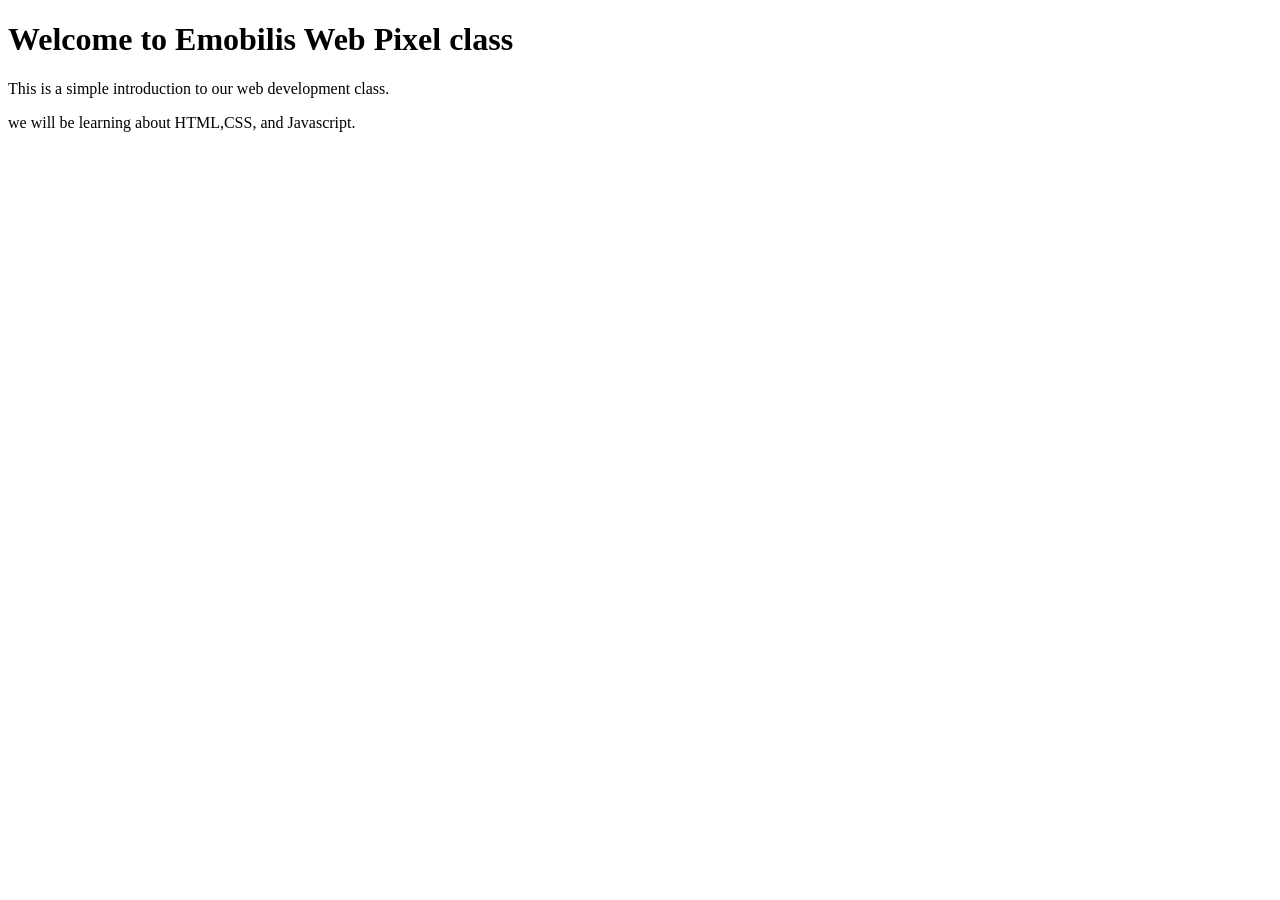
<file: index.html>
<!DOCTYPE html>
<html lang="en">
<head>
    <meta charset="UTF-8">
    <meta name="viewport" content="width=device-width, initial-scale=1.0">
    <title>Document</title>
</head>
<body>
<h1>Welcome to Emobilis Web Pixel class</h1>
<p>This is a simple introduction to our web development class.</p>
<p>we will be learning about HTML,CSS, and Javascript.</p>

<body>
</body>
</html>
</file>
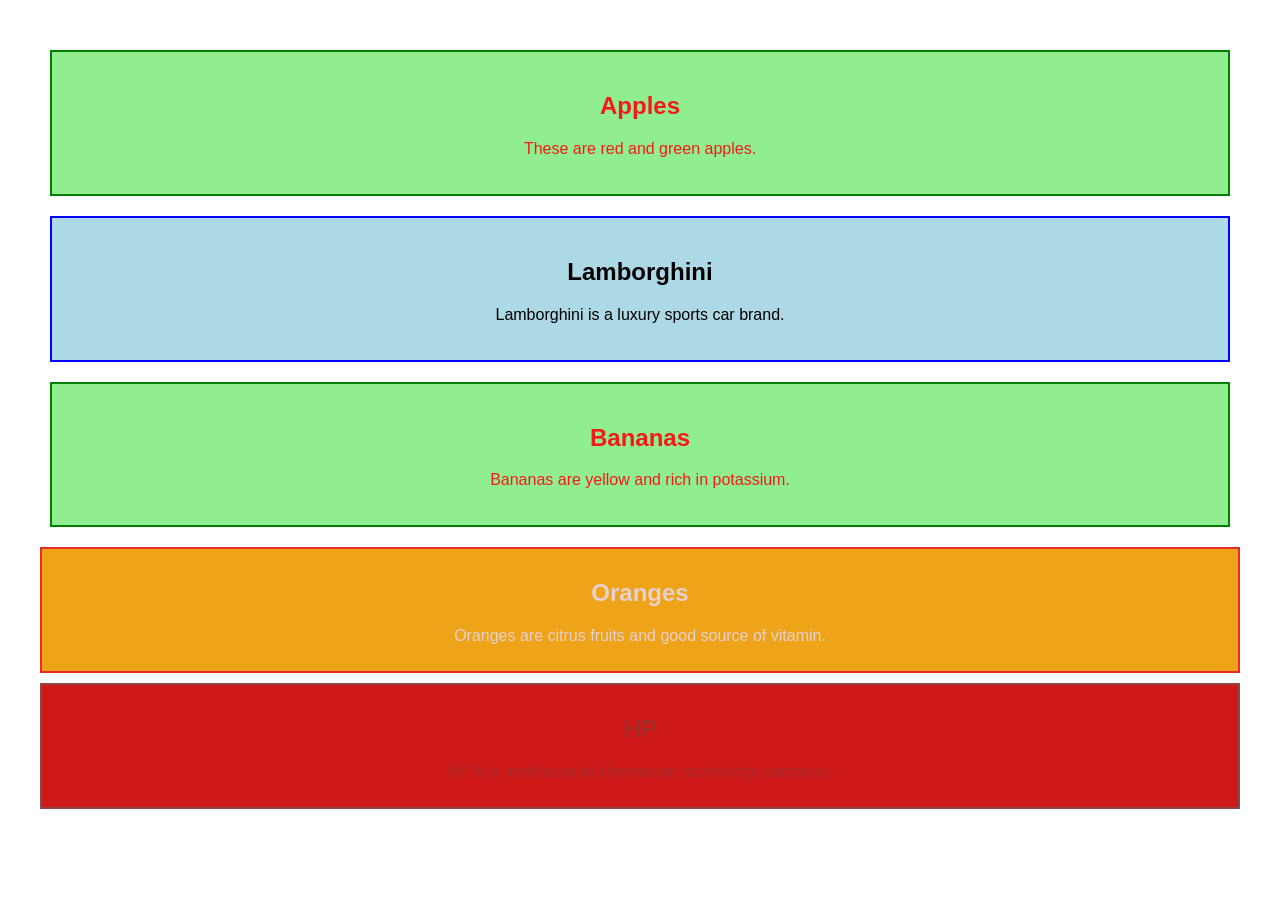
<file: divs.html>
<!DOCTYPE html>
<html lang="en">
<head>
    <link rel="stylesheet" href="static/css/style2.css">
    <meta charset="UTF-8">
    <meta name="viewport" content="width=device-width, initial-scale=1.0">
    <title>Divs</title>
</head>
<body>
    <div class="fruits">
        <h2>Apples</h2>
        <p>These are red and green apples.</p>
    </div>
    <div class="cars">
        <h2>Lamborghini</h2>
        <p>Lamborghini is a luxury sports car brand.</p>
    </div>
    <div class="fruits">
        <h2>Bananas</h2>
        <p>Bananas are yellow and rich in potassium.</p>
    </div>
    <div class="Fruits">
        <h2>Oranges</h2>
        <p>Oranges are citrus fruits and good source of vitamin.</p>
    </div>

    <div id="computer">
        <h2>HP</h2>
        <p>HP is a multinational information technology
             company.</p>
    </div>
    
</body>
</html>
</file>
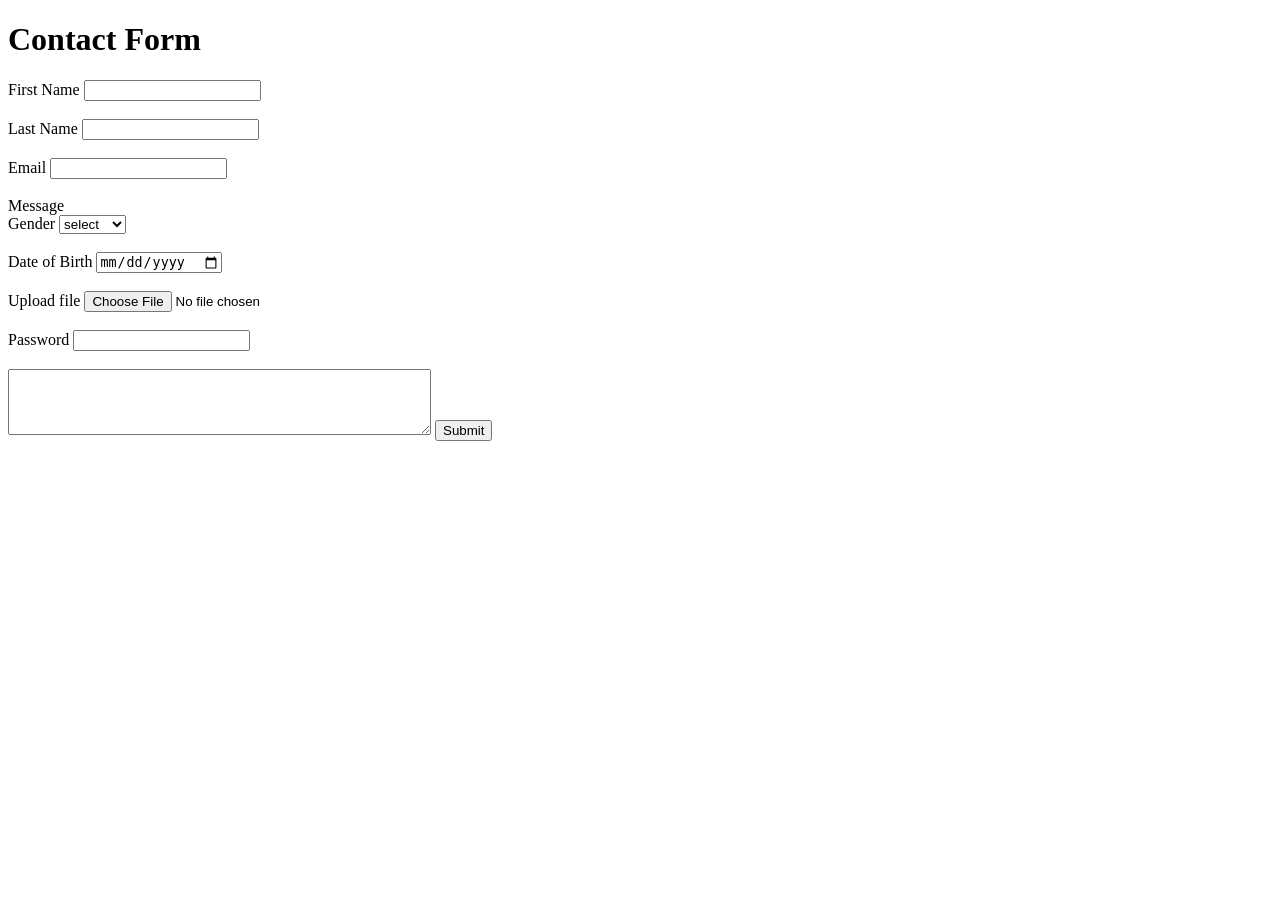
<file: forms.html>
<!DOCTYPE html>
<html lang="en">
<head>
    <meta charset="UTF-8">
    <meta name="viewport" content="width=device-width, initial-scale=1.0">
    <title>Form</title>
</head>
<body>
    <h1>Contact Form</h1>
    <form action="">
        <label for="fname">First Name</label>
        <input type="text" id="fname" name="fname" required><br><br>
        <label for="lname">Last Name</label>
        <input type="text" id="lname" name="lname" required><br><br>
        <label for="email">Email</label>
        <input type="email" id="email" name="email" required><br><br>
        <label for="message">Message</label><br>
        <label for="gender">Gender</label>
        <select name="gender" id="gender" required>
            <option value="">select</option>
            <option value="male">Male</option>
            <option value="female">Female</option>
        </select><br><br>
        <label for="dob">Date of Birth</label>
        <input type="date" id="dob" name="dob" required><br><br>
        <label for="upload">Upload file</label>
        <input type="file" name="upload" id="upload"><br><br>
        <label for="password">Password</label>
        <input type="password" id="password" name="password" required><br><br>
        <textarea name="message" id="message" rows="4" cols="50"></textarea>
    <input type="submit" value="Submit">
</form>
    
</body>
</html>
</file>
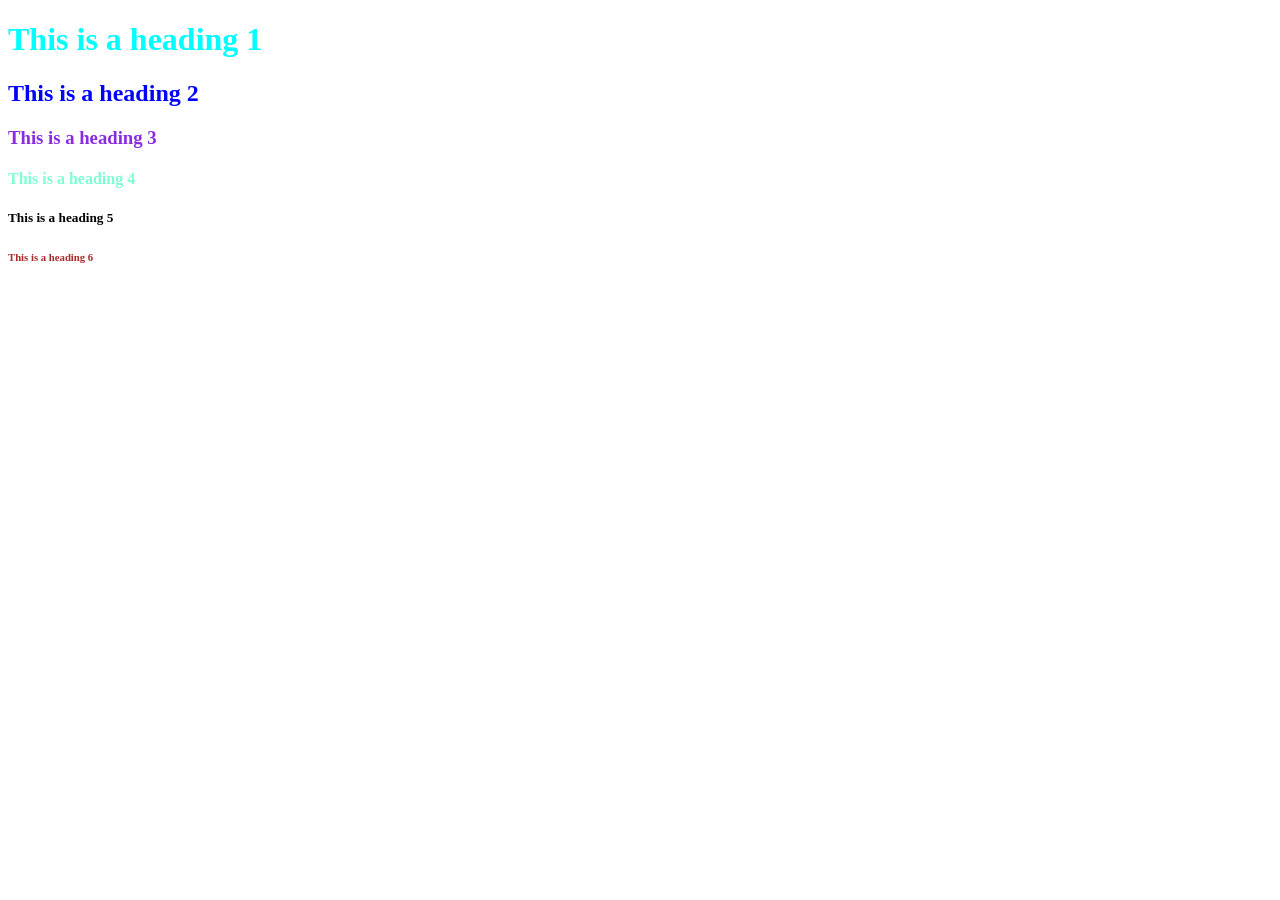
<file: heading.html>
<!DOCTYPE html>
<html lang="en">
<head>
    <meta charset="UTF-8">
    <meta name="viewport" content="width=device-width, initial-scale=1.0">
    <title>Headings</title>
</head>
<body>
<h1 style="color: aqua;">This is a heading 1</h1>
<h2 style="color: blue;">This is a heading 2</h2>
<h3 style="color: blueviolet;">This is a heading 3</h3>
<h4 style="color: aquamarine;">This is a heading 4</h4>
<h5 style="color: black;">This is a heading 5</h5>
<h6 style="color: brown;">This is a heading 6</h6>

</html>
</file>
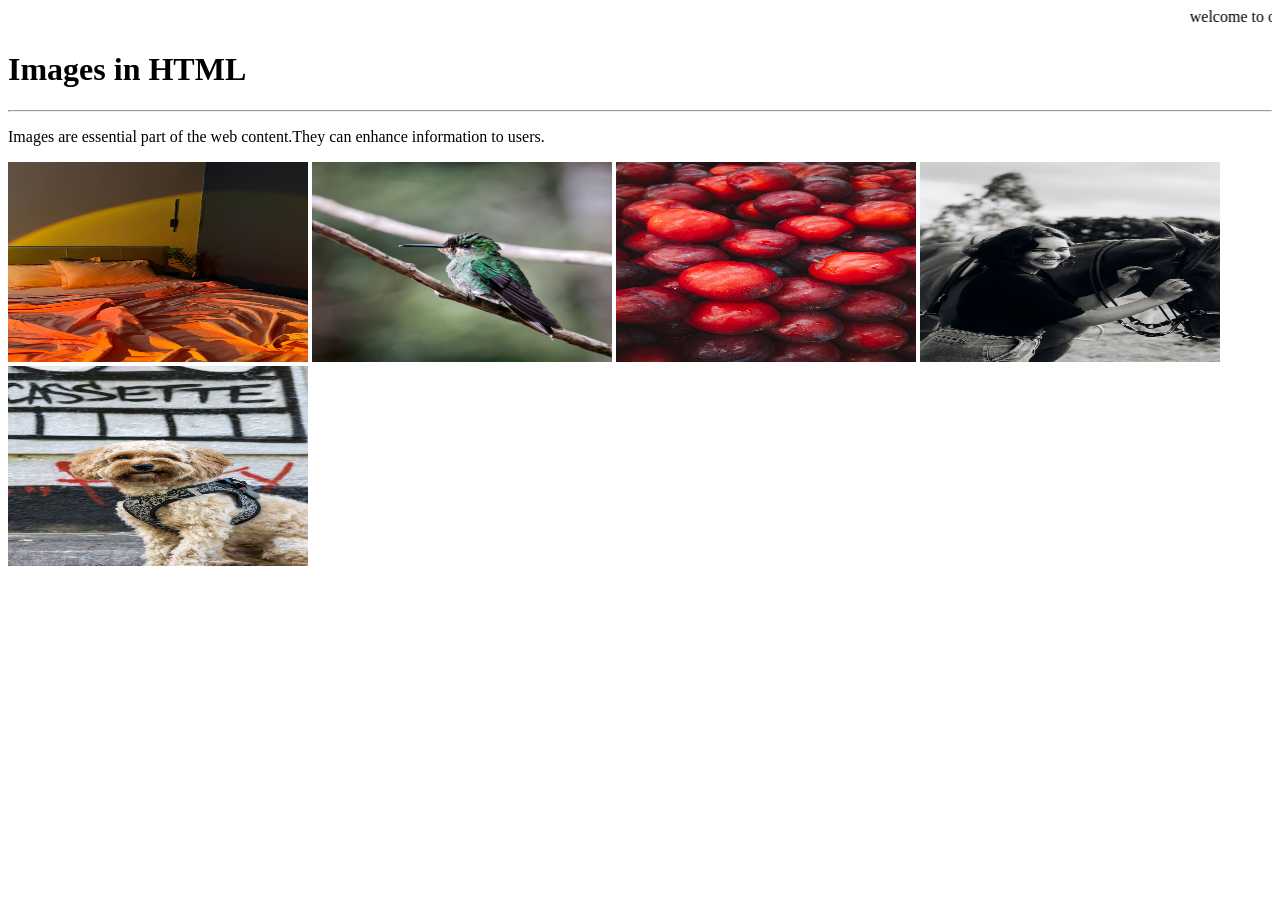
<file: images.html>
<!DOCTYPE html>
<html lang="en">
<head>
    <meta charset="UTF-8">
    <meta name="viewport" content="width=device-width, initial-scale=1.0">
    <title>Images</title>
</head>
<body>
    <marquee behavior="" direction="left">welcome to our image galary!</marquee>
    <h1>Images in HTML</h1>
    <hr>    
    <P>Images are essential part of the web content.They can enhance information to users.
         </P>
         <img src="static/images/bed.jpg.jpg" alt="" width="300" height="200">
    <img src="static/images/bird.jpg.jpg" alt="" width="300" height="200">
    <img src="static/images/fruits.jpg.jpg" alt="" width="300" height="200">
    <img src="static/images/girl.jpg.jpg" alt="" width="300" height="200">
    <img src="static/images/puppy.jpg.jpg" alt="" width="300" height="200">
</body>
</html>
</file>
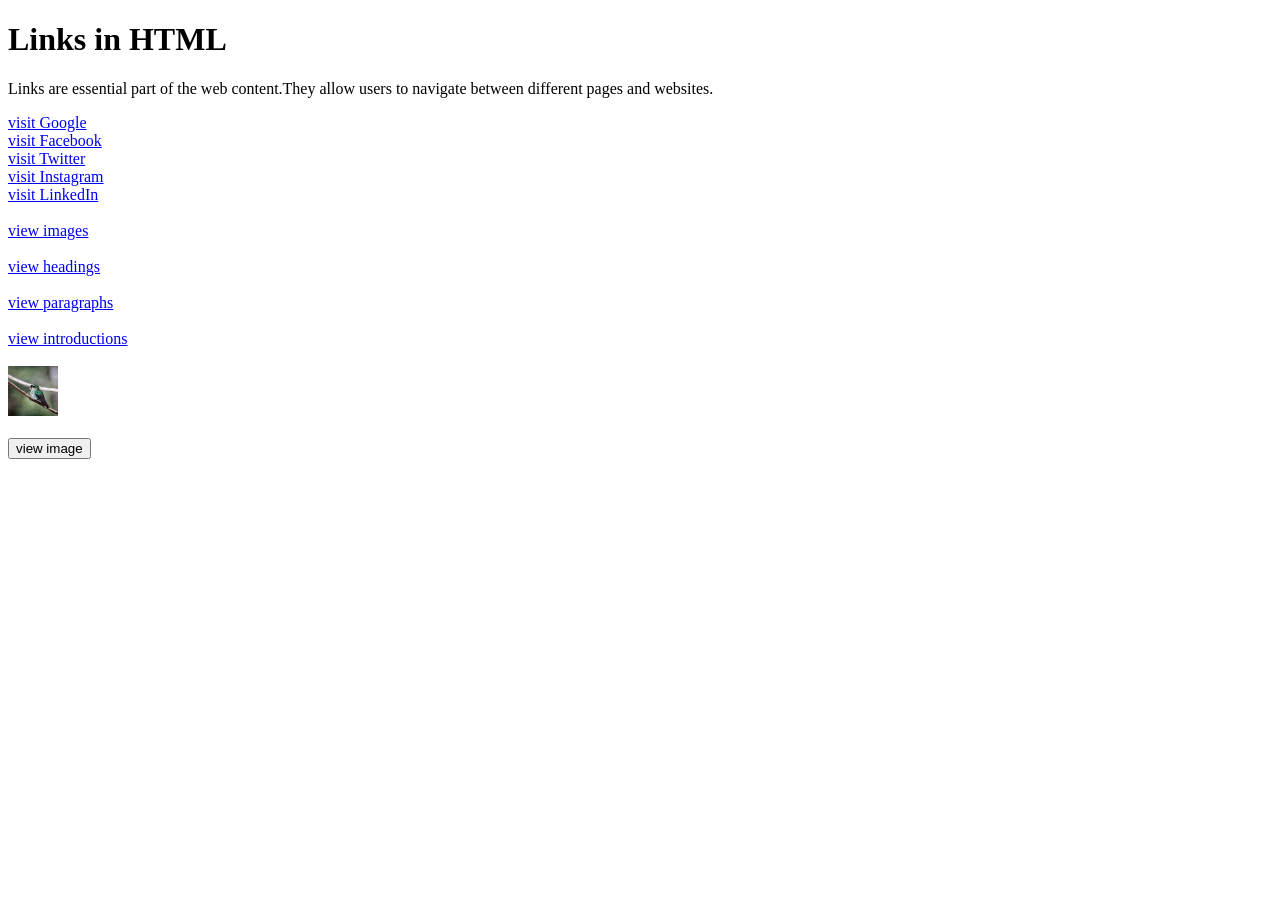
<file: links.html>
<!DOCTYPE html>
<html lang="en">
<head>
    <meta charset="UTF-8">
    <meta name="viewport" content="width=device-width, initial-scale=1.0">
    <title>Links</title>
</head>
<body>
    <h1>Links in HTML</h1>
    <P>Links are essential part of the web content.They allow users to navigate between different pages and websites.</P>
    <a href="https://www.google.com" target="_blank">visit Google </a><br>
  <a href="https://www.facebook.com" target="_blank">visit Facebook</a><br>
<a href="https://www.twitter.com" target="_blank">visit Twitter</a><br>
<a href="https://www.instagram.com" target="_blank">visit Instagram</a><br>
<a href="https://www.linkedIn.com" target="_blank">visit LinkedIn</a><br><br>

<a href="images.html">view images</a><br><br>
<a href="heading.html">view headings</a><br><br>
<a href="paragraph.html">view paragraphs</a><br><br>
<a href="index.html">view introductions</a><br><br>
<a href="images.html">
    <img src="static/images/bird.jpg.jpg" alt="" width="50" height="50"></a><br><br>
    <a href="images.html" target="_blank">
        <button type="button">view image</button>
    </a><br><br>

</body>
</html>
</file>
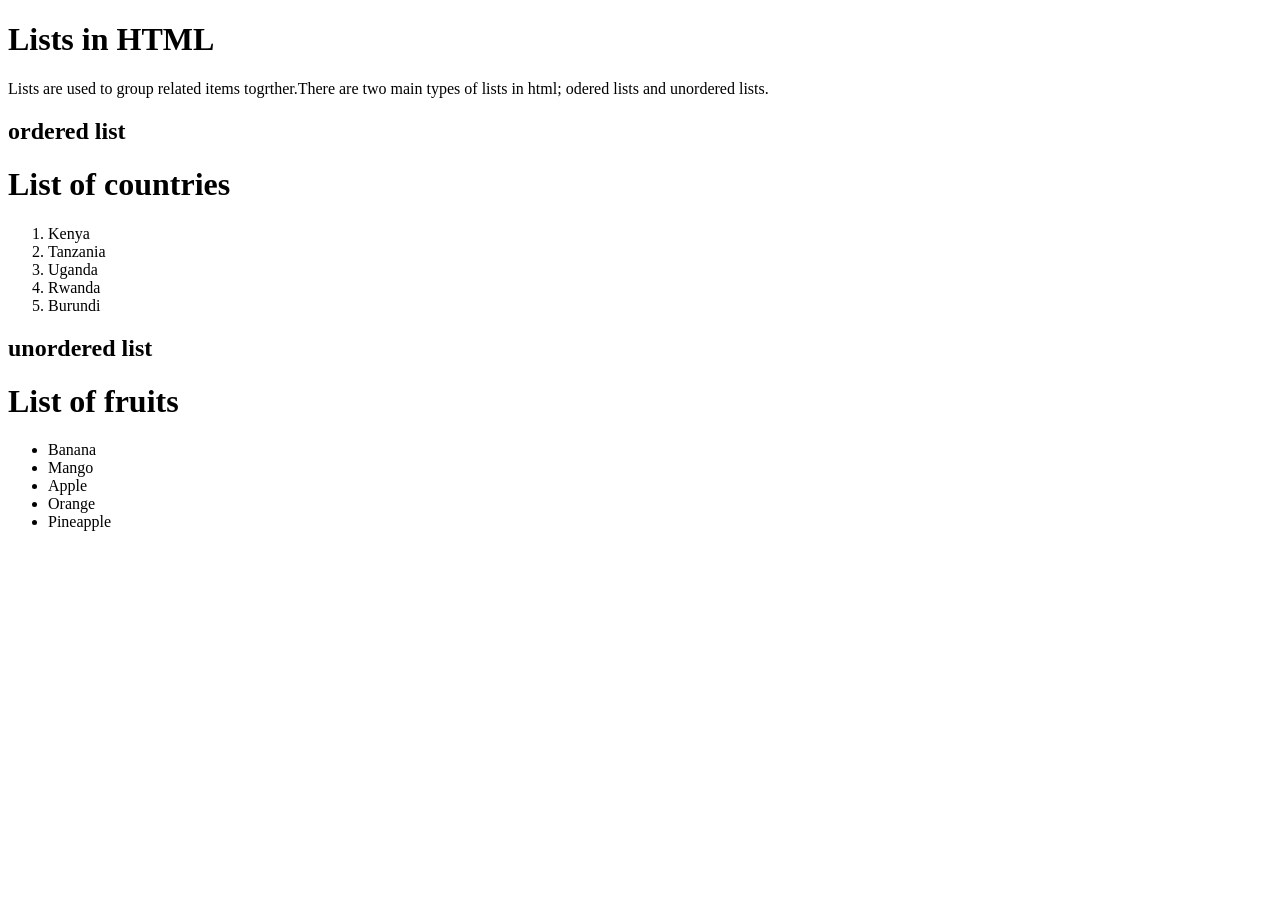
<file: list.html>
<!DOCTYPE html>
<html lang="en">
<head>
    <meta charset="UTF-8">
    <meta name="viewport" content="width=device-width, initial-scale=1.0">
    <title>list</title>
</head>
<body>
    <h1>Lists in HTML</h1>
    <p>Lists are used to group related items togrther.There are two main types of lists in html;
        odered lists and unordered lists.
    </p>
    <h2>ordered list</h2>
    <h1>List of countries</h1>
    <ol>    
        <li>Kenya</li>
        <li>Tanzania</li>
        <li>Uganda</li>
        <li>Rwanda</li>
        <li>Burundi</li>
    </ol>
    <h2>unordered list</h2>
    <h1>List of fruits</h1>
    <ul>
      <li>Banana</li>
      <li>Mango</li>
      <li>Apple</li>
      <li>Orange</li>
      <li>Pineapple</li>  
    </ul>
    
    
</body>
</html>
</file>
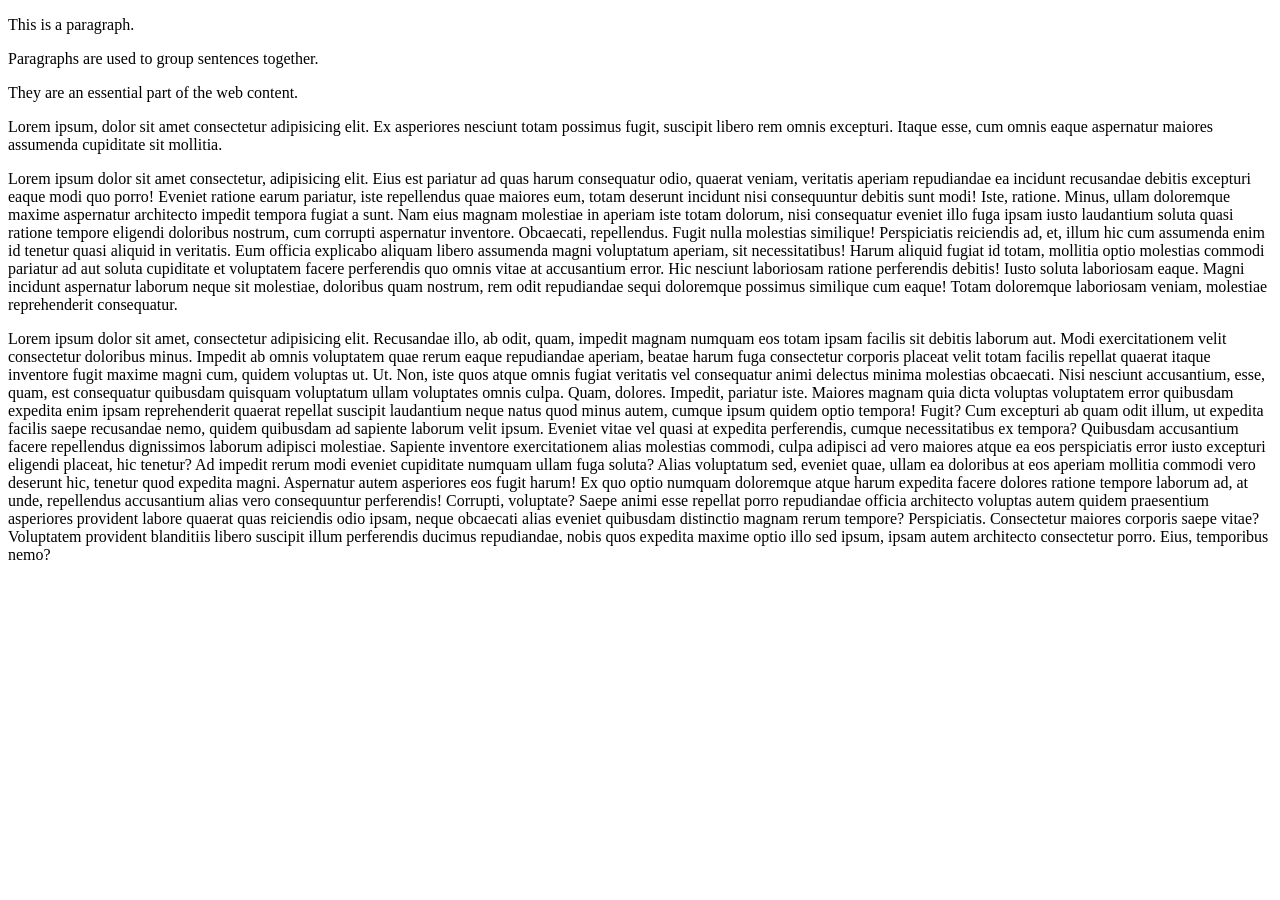
<file: paragraph.html>
<!DOCTYPE html>
<html lang="en">
<head>
    <meta charset="UTF-8">
    <meta name="viewport" content="width=device-width, initial-scale=1.0">
    <title>Paragraph</title>
</head>
<body>
<p>This is a paragraph.</p>
<p>Paragraphs are used to group sentences together.</p>
 <p>They are an essential part of the web content.</p>
<P>Lorem ipsum, dolor sit amet consectetur adipisicing elit. Ex asperiores nesciunt totam possimus fugit, suscipit libero rem omnis excepturi. Itaque esse, cum omnis eaque aspernatur maiores assumenda cupiditate sit mollitia.   </P>
<p>Lorem ipsum dolor sit amet consectetur, adipisicing elit. Eius est pariatur ad quas harum consequatur odio, quaerat veniam, veritatis aperiam repudiandae ea incidunt recusandae debitis excepturi eaque modi quo porro!
Eveniet ratione earum pariatur, iste repellendus quae maiores eum, totam deserunt incidunt nisi consequuntur debitis sunt modi! Iste, ratione. Minus, ullam doloremque maxime aspernatur architecto impedit tempora fugiat a sunt.
Nam eius magnam molestiae in aperiam iste totam dolorum, nisi consequatur eveniet illo fuga ipsam iusto laudantium soluta quasi ratione tempore eligendi doloribus nostrum, cum corrupti aspernatur inventore. Obcaecati, repellendus.
Fugit nulla molestias similique! Perspiciatis reiciendis ad, et, illum hic cum assumenda enim id tenetur quasi aliquid in veritatis. Eum officia explicabo aliquam libero assumenda magni voluptatum aperiam, sit necessitatibus!
Harum aliquid fugiat id totam, mollitia optio molestias commodi pariatur ad aut soluta cupiditate et voluptatem facere perferendis quo omnis vitae at accusantium error. Hic nesciunt laboriosam ratione perferendis debitis!
Iusto soluta laboriosam eaque. Magni incidunt aspernatur laborum neque sit molestiae, doloribus quam nostrum, rem odit repudiandae sequi doloremque possimus similique cum eaque! Totam doloremque laboriosam veniam, molestiae reprehenderit consequatur.  
</p>
<p>Lorem ipsum dolor sit amet, consectetur adipisicing elit. Recusandae illo, ab odit, quam, impedit magnam numquam eos totam ipsam facilis sit debitis laborum aut. Modi exercitationem velit consectetur doloribus minus.
Impedit ab omnis voluptatem quae rerum eaque repudiandae aperiam, beatae harum fuga consectetur corporis placeat velit totam facilis repellat quaerat itaque inventore fugit maxime magni cum, quidem voluptas ut. Ut.
Non, iste quos atque omnis fugiat veritatis vel consequatur animi delectus minima molestias obcaecati. Nisi nesciunt accusantium, esse, quam, est consequatur quibusdam quisquam voluptatum ullam voluptates omnis culpa. Quam, dolores.
Impedit, pariatur iste. Maiores magnam quia dicta voluptas voluptatem error quibusdam expedita enim ipsam reprehenderit quaerat repellat suscipit laudantium neque natus quod minus autem, cumque ipsum quidem optio tempora! Fugit?
Cum excepturi ab quam odit illum, ut expedita facilis saepe recusandae nemo, quidem quibusdam ad sapiente laborum velit ipsum. Eveniet vitae vel quasi at expedita perferendis, cumque necessitatibus ex tempora?
Quibusdam accusantium facere repellendus dignissimos laborum adipisci molestiae. Sapiente inventore exercitationem alias molestias commodi, culpa adipisci ad vero maiores atque ea eos perspiciatis error iusto excepturi eligendi placeat, hic tenetur?
Ad impedit rerum modi eveniet cupiditate numquam ullam fuga soluta? Alias voluptatum sed, eveniet quae, ullam ea doloribus at eos aperiam mollitia commodi vero deserunt hic, tenetur quod expedita magni.
Aspernatur autem asperiores eos fugit harum! Ex quo optio numquam doloremque atque harum expedita facere dolores ratione tempore laborum ad, at unde, repellendus accusantium alias vero consequuntur perferendis! Corrupti, voluptate?
Saepe animi esse repellat porro repudiandae officia architecto voluptas autem quidem praesentium asperiores provident labore quaerat quas reiciendis odio ipsam, neque obcaecati alias eveniet quibusdam distinctio magnam rerum tempore? Perspiciatis.
Consectetur maiores corporis saepe vitae? Voluptatem provident blanditiis libero suscipit illum perferendis ducimus repudiandae, nobis quos expedita maxime optio illo sed ipsum, ipsam autem architecto consectetur porro. Eius, temporibus nemo?
</p>
</body>
</html
</file>
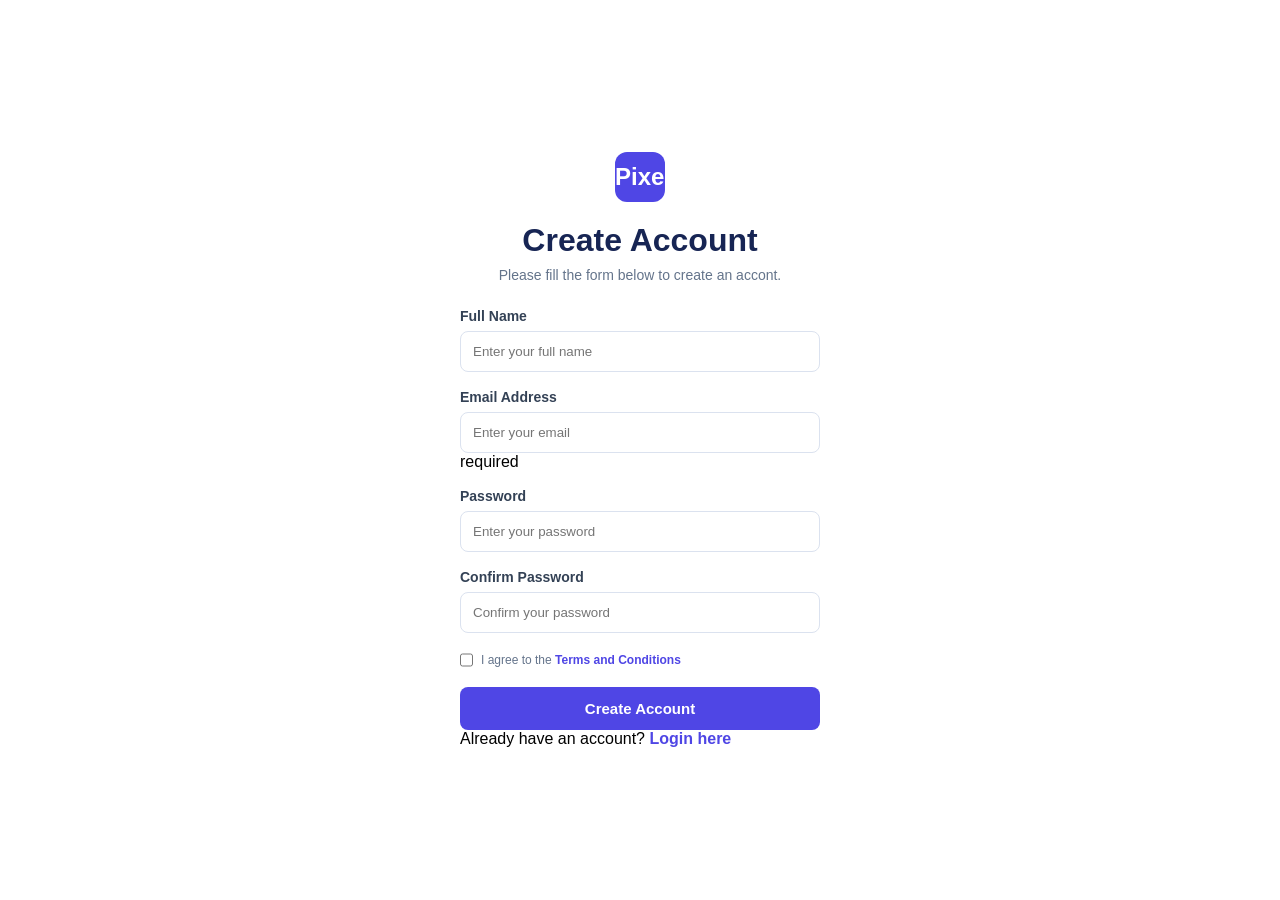
<file: resgister.html>
<!DOCTYPE html>
<html lang="en">
<head>
    <link rel="stylesheet" href="static/css/form.css">
    <meta charset="UTF-8">
    <meta name="viewport" content="width=device-width, initial-scale=1.0">
    <title>Create Account</title>
</head>
<body>
    <div class="container">
        <div class="logo">Pixel</div>
        <h1>Create Account</h1>
        <p class="subtitle">Please fill the form below
             to create an accont.</p>
             <form action="">
                <div class="input-group">
                    <label for="fullname">Full Name</label>
                    <input type="text" id="fullname" name="fullname"
                     placeholder="Enter your full name" required.>
                    </div>
                    <div class="input-group">
                        <label for="email">Email Address</label>
                        <input type="email" id="email" name="email"
                         placeholder="Enter your email" >required
                    </div>
                    <div class="input-group">
                        <label for="password">Password</label>
                        <input type="password" id="password" name="password"
                        placeholder="Enter your password" required>
                    </div>
                    <div class="input-group">
                        <label for="confirm password">
                            Confirm Password</label>
                            <input type="password" id="confirm-password" name=
                            "confirm-password" placeholder="Confirm your password" required>

                    </div>
                    <div class="terms">
                        <input type="checkbox" name="terms" id="terms" required>
                        <label for="terms">I agree to the <a href="#">Terms and Conditions</a></label>
                    </div>
                    <button type="submit">Create Account</button>
             </form>
             <p>Already have an account?
                 <a href="#">Login here</a></p>
    </div>
    
</body>
</html>
</file>
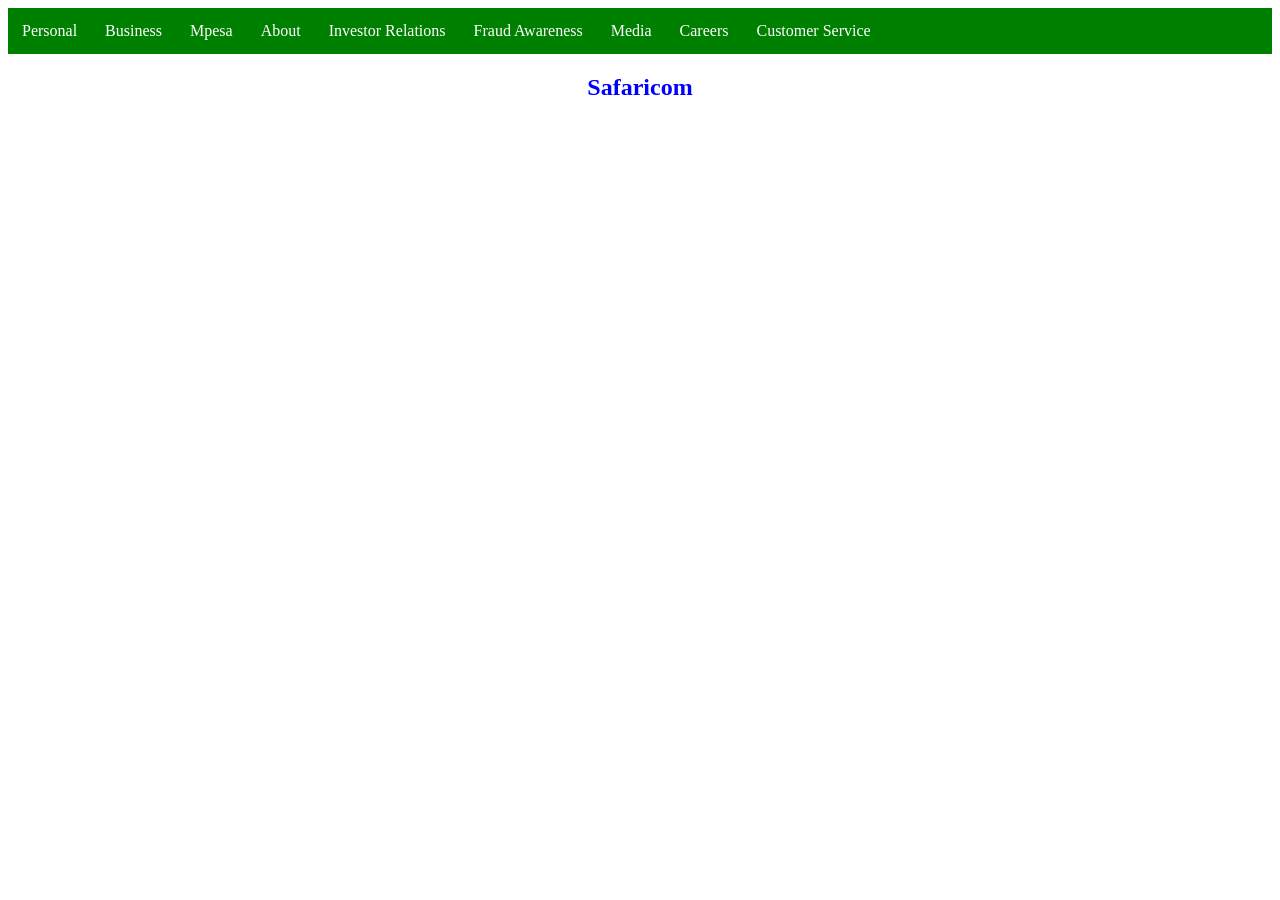
<file: safcom.html>
<!DOCTYPE html>
<html lang="en">
<head>
    <link rel="stylesheet" href="static/css/urembo.css">
    <meta charset="UTF-8">
    <meta name="viewport" content="width=device-width, initial-scale=1.0">
    <title>Safaricom Premier Network</title>
</head>
<body>
    
    <ul>
        <li><a href="">Personal</a></li>
        <li><a href="">Business</a></li>
        <li><a href="">Mpesa</a></li>
        <li><a href="">About</a></li>
        <li><a href="">Investor Relations</a></li>
        <li><a href="">Fraud Awareness</a></li>
        <li><a href="">Media</a></li>
        <li><a href="">Careers</a></li>
        <li><a href="">Customer Service</a></li>
    </ul>
    <h2>Safaricom</h2>
</body>
</html>
</file>
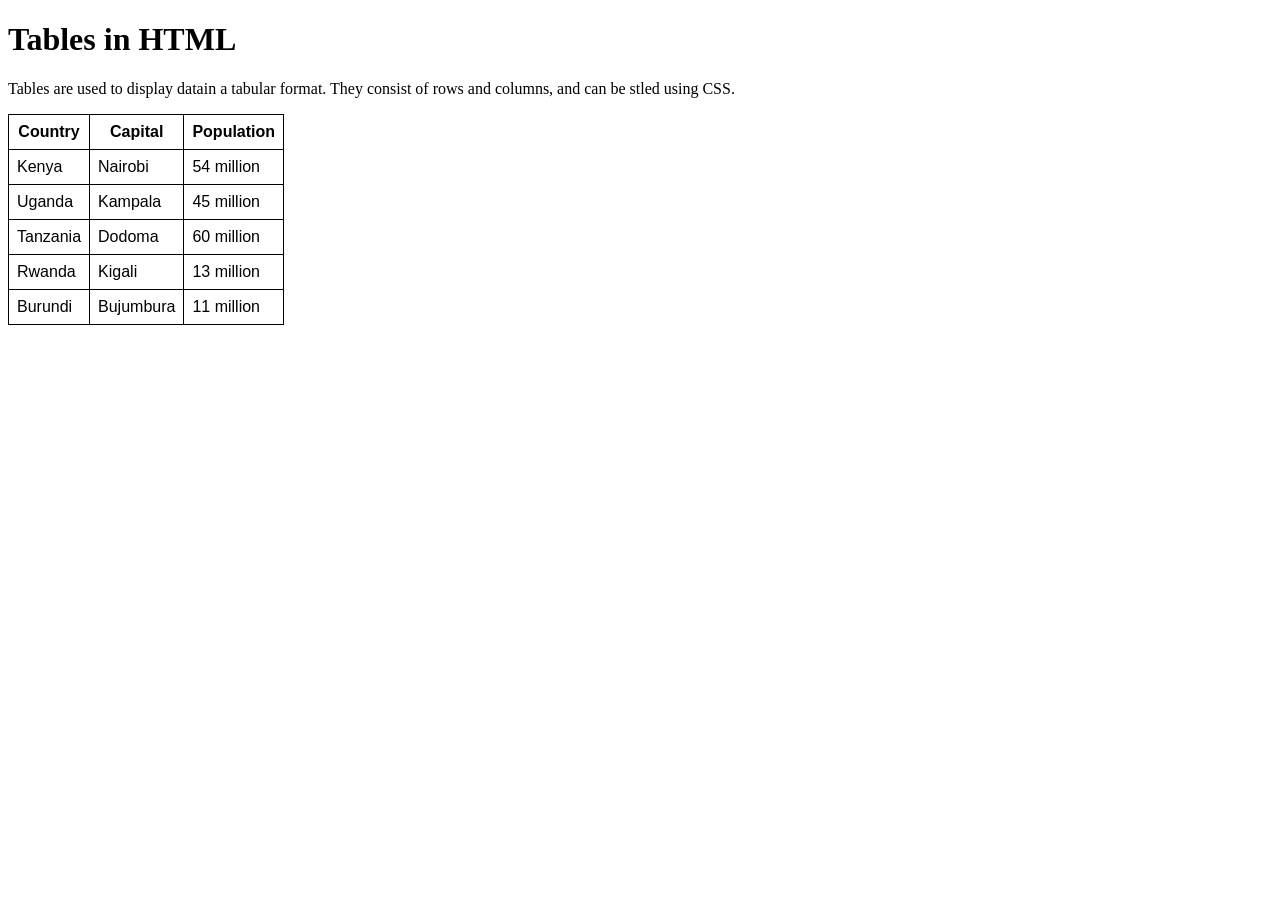
<file: tables.html>
<!DOCTYPE html>
<html lang="en">
<head>
    <link rel="stylesheet" href="static/css/style.css">
    <meta charset="UTF-8">
    <meta name="viewport" content="width=device-width, initial-scale=1.0">
    <title>Table</title>
</head>
<body>
    <h1>Tables in HTML</h1>
    <p>Tables are used to display datain a tabular format.
        They consist of rows and columns, and can be stled using CSS.
    </p>
    <table>
        <tr>
            <th>Country</th>
            <th>Capital</th>
            <th>Population</th>
        </tr>
        <tr>
            <td>Kenya</td>
            <td>Nairobi</td>
            <td>54 million</td>
        </tr>
        <tr>
            <td>Uganda</td>
            <td>Kampala</td>
            <td>45 million</td>
        </tr>
        <tr>
            <td>Tanzania</td>
            <td>Dodoma</td>
            <td>60 million</td>
        </tr>
        <tr>
            <td>Rwanda</td>
            <td>Kigali</td>
            <td>13 million</td>
        </tr>
        <tr>
        <td>Burundi</td>
        <td>Bujumbura</td>
        <td>11 million</td>
        </tr>
    </table>
    
</body>
</html>
</file>
<file: static/css/style2.css>
.fruits{
    background-color: lightgreen;
    border: 2px solid green;
    color: rgb(247, 25, 25);
    margin: 20px;
    padding: 20px;
    font-family: Arial, Helvetica, sans-serif;
    text-align: center;
}
.cars{
    background-color: lightblue;
    border: 2px solid blue;
    color:rgb(rgb(236, 29, 29)) ;
    margin: 20px;
    padding: 20px;
    font-family: Arial, Helvetica, sans-serif;
    text-align: center;
}
.Fruits{
background-color: rgb(238, 163, 24);
border:2px solid rgb(236, 40, 40) ;
color:rgb(229, 209, 209) ;
margin: 10px; 
padding: 10px;
font-family: Arial, Helvetica, sans-serif;
text-align: center;
}
#computer{
    background-color: rgb(207, 25, 25);
    border:2px solid  rgb(138, 73, 73);
    color: brown;
    margin: 10px;
    padding: 10px;
    font-family: Arial, Helvetica, sans-serif;
    text-align: center; 
}

.container{
    display: flex;
    gap: 20px;
    justify-content: center;
    flex-wrap:wrap ;    
}
body{
font-family: Arial, Helvetica, sans-serif;
background-color: rgb(255, 255, 255);
margin: 0%;
padding: 30px;  
}
.card{
background-color: white;
padding: 20px;
width: 220px;
border-radius: 12px;
box-shadow:0 4px 8px rgba(red, green, blue, alpha) 
transition;transform:0.3s ease,box-shadow 0.3s ease ;
text-align: center; 
}
.card h2{
    color: #2563eb;
    font-size: 1.5em;
    margin-bottom: 10px;

}
.card p{
    color: #4b5563;
    font-size: 1em;
    line-height: 1.5;
}
.card:hover{
    transform: translateY(-10px);
    box-shadow: 0 8px 16px rgba(0,0,0.2);
}
header{
    background-color: #2563eb;
}
.navbar{
    max-width: 1100px;
    margin:0 auto;
    padding: 20px;
    display: flex;
    justify-content: space-between;
    align-items: center;
    gap: 15px;
}
.logo{
    color:#38bdf8 ;
    font-size: 28px;
    font-weight:bold ;
}
.nav-links{
    list-style-type: none;
    display: flex;
    gap: 15px;
    flex-wrap: wrap;
}
</file>
<file: static/css/form.css>
*{
    margin: 0;
    padding: 0;
    box-sizing: border-box;
    font-family: Arial, Helvetica, sans-serif;
}
body{
    min-height: 100vh;
    display: grid;
    place-items: center;
    padding: 20px;
    background: -o-linear-gradient(135deg,#0f172a
    ,#4f46e5);
}
.container{
    width: 100%;
    max-width: 420px;
    padding:30px ;
    background:#fff ;
    border-radius: 16px;
    box-shadow: 0 4px 6px rgba(0,0,0,0,1);
}
.logo{
    display: grid;
    place-items: center;
    width: 50px;
    height: 50px;
    background: #4f46e5;
    border-radius: 12px;
    color: #fff;
    font-weight:bold ;
    font-size: 24px;
    margin: 0 auto 20px;
}
h1,.subtitle,.login{
    text-align: center;
}
h1{
    color:#172554 ;
    margin: 8px;
}
.subtitle,.login{
    color: #64748b;
    font-size: 14px;
}
.subtitle{
    margin-bottom: 25px;
}
.input-group{
    margin-bottom: 17px;

}
.input-group label{
    display: block;
    margin-bottom: 7px;
    color: #334155;
    font-size: 14px;
    font-weight: bold;
}
.input-group input{
    width: 100%;
    padding: 12px;
    border: 1px solid #dbe2ef;
    border-radius: 8px;
    outline: none;
    transition: .3s;
}
.input-group input:focus{
    border-color: #4f46e5;
    box-shadow: 0 0 0 3px #4f46e522;
}
.terms{
    display: flex;
    gap: 8px;
    margin: 20px 0;
    color: #64748b;
    font-size: 12px;
}
button{
    width: 100%;
    padding: 13px;
    border: 0;
    border-radius: 8px;
    background: #4f46e5;
    color: white;
    font-size: 15px;
    font-weight: bold;
    cursor: pointer;
    transition: .3ss;
}
button:hover{
    background: #3730a3;
    transform: -2px;
}
.login{
    margin-top: 20px;
}
a{
    color: #4f46e5;
    text-decoration: none;
    font-weight: bold;
}
@media(max-width:480px){
    .container{
        padding: 24px 18px;
    }
}
</file>
<file: static/css/urembo.css>
h2{
    color: blue;
    font-size: 24px;
    text-align: center;
}
ul{
    list-style-type: none;
    margin: 0%;
    padding: 0%;
    overflow: hidden;
    background-color: green;
}
li{
    float: left;
}
li a{
    display: block;
    color: white;
    text-align: center;
    padding: 14px; ;
    text-decoration: none;

}
</file>
<file: static/css/style.css>
table{
    font-family: Arial, Helvetica, sans-serif;
border-collapse: collapse;
width: 100px;
}
td, th{
    border: 1px solid;
    padding: 8px;
}
tr:nth-child[even]{
    background-color:ghostwhite;
}
</file>
